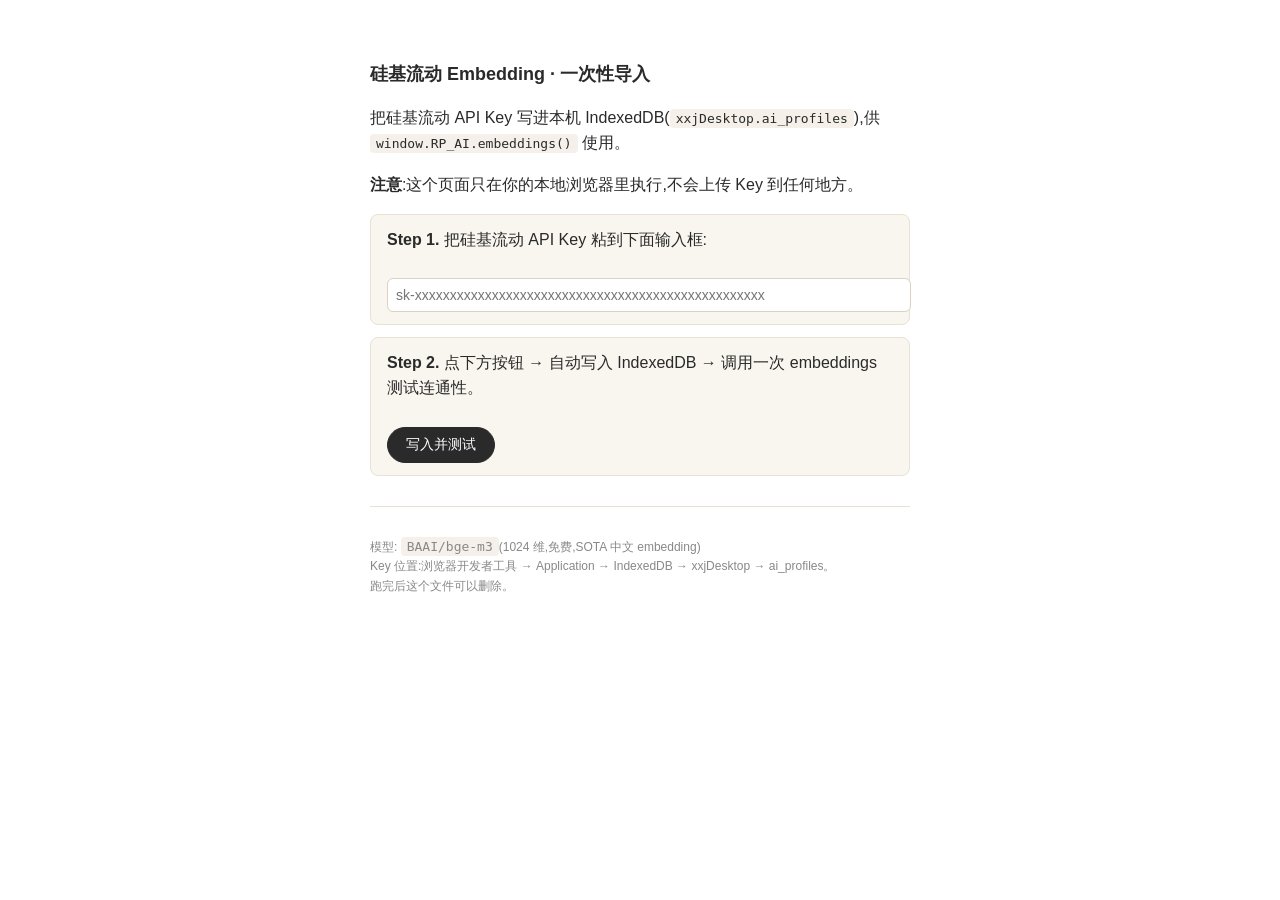
<file: scripts/bootstrap-embedding-key.html>
<!doctype html>
<html lang="zh-CN">
<head>
  <meta charset="utf-8">
  <title>硅基流动 Embedding · 一次性导入</title>
  <style>
    body { font-family: -apple-system, BlinkMacSystemFont, "Segoe UI", sans-serif; max-width: 540px; margin: 60px auto; padding: 0 20px; color: #2a2a2a; line-height: 1.6; }
    h1 { font-size: 18px; }
    code { background: #f5f1ea; padding: 2px 6px; border-radius: 4px; font-size: 13px; }
    .ok { color: #2e7d32; font-weight: 600; }
    .err { color: #c0392b; font-weight: 600; }
    .step { background: #f9f6ef; border: 1px solid #e8e1d4; border-radius: 8px; padding: 12px 16px; margin: 12px 0; }
    button { padding: 8px 18px; border-radius: 999px; border: 1px solid #d9d2c5; background: #fff; cursor: pointer; font-size: 14px; }
    button.primary { background: #2a2a2a; color: #fff; border-color: #2a2a2a; }
    pre { background: #1e1e1e; color: #d4d4d4; padding: 12px; border-radius: 6px; overflow: auto; font-size: 12px; }
  </style>
</head>
<body>
  <h1>硅基流动 Embedding · 一次性导入</h1>
  <p>把硅基流动 API Key 写进本机 IndexedDB(<code>xxjDesktop.ai_profiles</code>),供 <code>window.RP_AI.embeddings()</code> 使用。</p>
  <p><strong>注意</strong>:这个页面只在你的本地浏览器里执行,不会上传 Key 到任何地方。</p>

  <div class="step">
    <strong>Step 1.</strong> 把硅基流动 API Key 粘到下面输入框:<br><br>
    <input id="keyInput" type="text" placeholder="sk-xxxxxxxxxxxxxxxxxxxxxxxxxxxxxxxxxxxxxxxxxxxxxxxxxx" style="width: 100%; padding: 8px; font-size: 14px; border: 1px solid #d9d2c5; border-radius: 6px;">
  </div>

  <div class="step">
    <strong>Step 2.</strong> 点下方按钮 → 自动写入 IndexedDB → 调用一次 embeddings 测试连通性。
    <br><br>
    <button id="goBtn" class="primary">写入并测试</button>
  </div>

  <div id="result"></div>

  <hr style="margin: 30px 0; border: none; border-top: 1px solid #e8e1d4;">
  <p style="font-size: 12px; color: #888;">
    模型: <code>BAAI/bge-m3</code>(1024 维,免费,SOTA 中文 embedding)<br>
    Key 位置:浏览器开发者工具 → Application → IndexedDB → xxjDesktop → ai_profiles。<br>
    跑完后这个文件可以删除。
  </p>

<script>
(function () {
  // ★ 跟 db.js 完全一致的 schema(否则新建一个空 DB 后会找不到 store)
  const DB_NAME = "xxjDesktop";
  const DB_VERSION = 4;
  const STORE_PROFILES = "ai_profiles";
  const STORE_KV = "kv";

  // ★ 硅基流动(SiliconFlow)OpenAI 兼容配置
  const KEY_NAME = "siliconflow-bge-m3";
  const KEY_BASE = "https://api.siliconflow.cn/v1";
  const KEY_MODEL = "BAAI/bge-m3";

  function $(id) { return document.getElementById(id); }

  function setResult(html, isErr) {
    const r = $("result");
    r.innerHTML = `<div class="${isErr ? "err" : "ok"}" style="margin-top:16px">${html}</div>`;
  }

  function openDb() {
    return new Promise((resolve, reject) => {
      const req = indexedDB.open(DB_NAME, DB_VERSION);
      req.onupgradeneeded = (e) => {
        // 必须把 db.js 里的全部 store 都建上,避免新建一个空 DB
        const idb = e.target.result;
        if (!idb.objectStoreNames.contains(STORE_KV)) idb.createObjectStore(STORE_KV, { keyPath: "key" });
        if (!idb.objectStoreNames.contains(STORE_PROFILES)) idb.createObjectStore(STORE_PROFILES, { keyPath: "id" });
        if (!idb.objectStoreNames.contains("media_blobs")) idb.createObjectStore("media_blobs", { keyPath: "id" });
        if (!idb.objectStoreNames.contains("minimax_tts_cache")) idb.createObjectStore("minimax_tts_cache", { keyPath: "cacheKey" });
        if (!idb.objectStoreNames.contains("chat_thread_msgs")) idb.createObjectStore("chat_thread_msgs", { keyPath: "threadKey" });
      };
      req.onsuccess = () => resolve(req.result);
      req.onerror = () => reject(new Error("打开 IndexedDB 失败:" + (req.error?.message || "未知")));
    });
  }

  $("goBtn").addEventListener("click", async () => {
    const key = ($("keyInput").value || "").trim();
    if (!key) {
      setResult("请先粘贴 Key 再点按钮。", true);
      return;
    }

    // 客户端格式预检
    if (!key.startsWith("sk-")) {
      setResult("Key 格式不对:硅基流动的 Key 必须以 <code>sk-</code> 开头。请重新复制。", true);
      return;
    }
    if (key.length < 50) {
      setResult(`Key 太短(只有 ${key.length} 位),正常长度是 55 位。复制时可能漏了,请重新复制。`, true);
      return;
    }

    setResult("正在写入 IndexedDB...");

    try {
      const db = await openDb();

      // 写 ai_profiles 表
      const tx = db.transaction(STORE_PROFILES, "readwrite");
      const store = tx.objectStore(STORE_PROFILES);
      const profileId = "siliconflow_bge_m3_" + Date.now();
      const profile = {
        id: profileId,
        name: KEY_NAME,
        baseUrl: KEY_BASE,
        model: KEY_MODEL,
        apiKey: key,
        temperature: 0,
        createdAt: Date.now(),
        updatedAt: Date.now()
      };
      // ai_profiles 用 keyPath:"id"(in-line key),只传对象、不传 key 参数
      store.put(profile);
      await new Promise((resolve, reject) => {
        tx.oncomplete = resolve;
        tx.onerror = () => reject(new Error("写入失败:" + (tx.error?.message || "未知")));
      });

      setResult(`✓ Key 已写入 profile:<br><code>${profileId}</code><br><br>正在调用 <code>${KEY_MODEL}</code> 测试连通性...`);

      // 测试调用一次 embeddings(硅基流动 = 标准 OpenAI 格式,Bearer)
      const res = await fetch(`${KEY_BASE}/embeddings`, {
        method: "POST",
        headers: {
          "Content-Type": "application/json",
          Authorization: "Bearer " + key
        },
        body: JSON.stringify({
          model: KEY_MODEL,
          input: "你好，这是测试向量化的句子。"
        })
      });
      const data = await res.json().catch(() => ({}));
      if (!res.ok) {
        const fullDump = JSON.stringify(data, null, 2);
        throw new Error(`HTTP ${res.status}\n完整响应:\n<pre>${fullDump.replace(/</g, "&lt;")}</pre>`);
      }
      const vec = data?.data?.[0]?.embedding;
      if (!Array.isArray(vec)) {
        throw new Error("接口返回数据格式异常,缺 data[0].embedding");
      }

      setResult(
        `✓ <strong>全部成功</strong><br>` +
        `· profileId: <code>${profileId}</code><br>` +
        `· 模型: <code>${KEY_MODEL}</code><br>` +
        `· 向量维度: <code>${vec.length}</code><br>` +
        `· 前 5 个值: <code>[${vec.slice(0, 5).map(v => v.toFixed(4)).join(", ")}]</code><br><br>` +
        `<strong>现在可以关闭这个页面。</strong> meixinji-temp 里的 <code>window.RP_AI.embeddings()</code> 已经能用这个 profile 了。`
      );
    } catch (e) {
      setResult("✗ 失败:" + (e?.message || String(e)), true);
    }
  });
})();
</script>
</body>
</html>
</file>
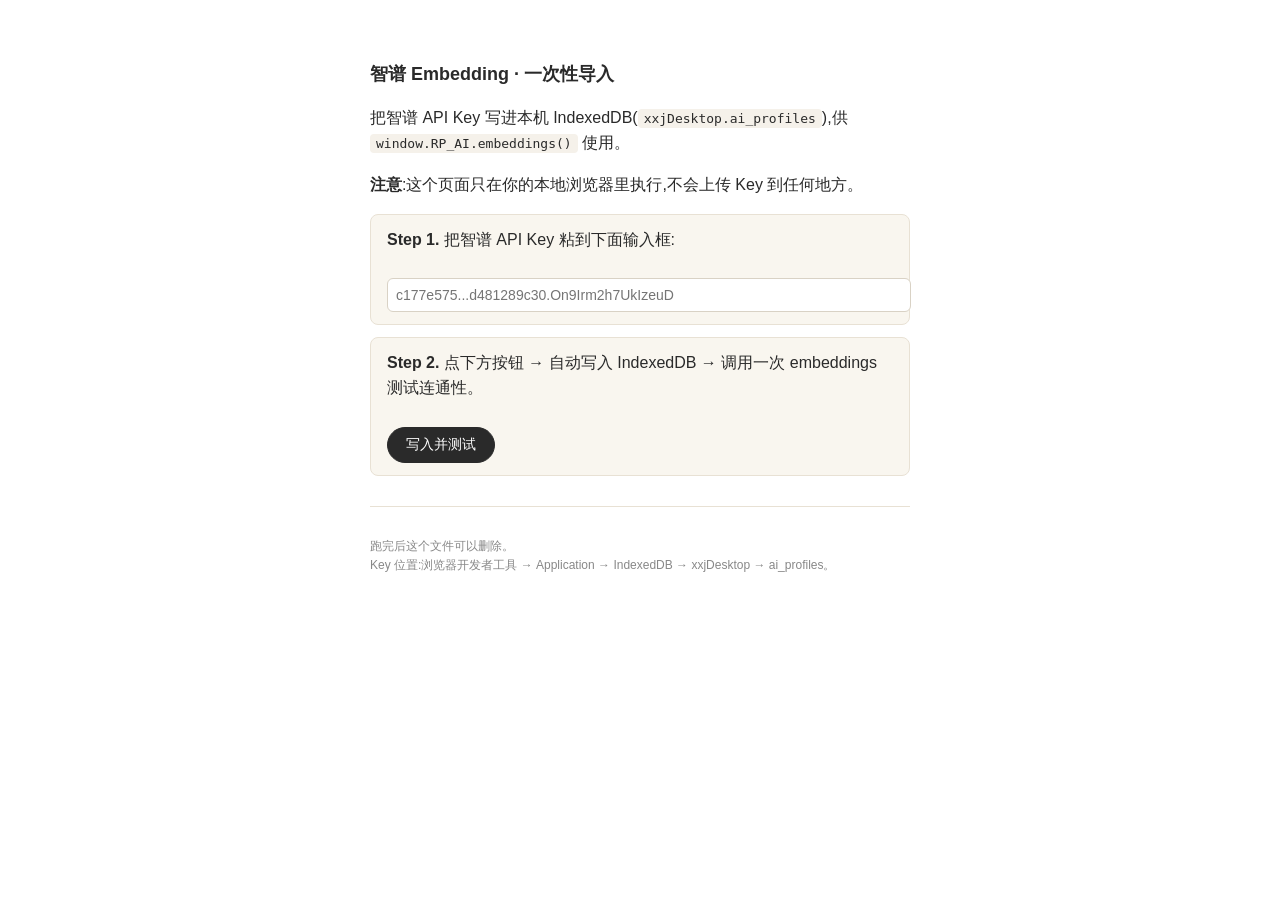
<file: scripts/bootstrap-zhipu-key.html>
<!doctype html>
<html lang="zh-CN">
<head>
  <meta charset="utf-8">
  <title>智谱 Embedding · 一次性导入</title>
  <style>
    body { font-family: -apple-system, BlinkMacSystemFont, "Segoe UI", sans-serif; max-width: 540px; margin: 60px auto; padding: 0 20px; color: #2a2a2a; line-height: 1.6; }
    h1 { font-size: 18px; }
    code { background: #f5f1ea; padding: 2px 6px; border-radius: 4px; font-size: 13px; }
    .ok { color: #2e7d32; font-weight: 600; }
    .err { color: #c0392b; font-weight: 600; }
    .step { background: #f9f6ef; border: 1px solid #e8e1d4; border-radius: 8px; padding: 12px 16px; margin: 12px 0; }
    button { padding: 8px 18px; border-radius: 999px; border: 1px solid #d9d2c5; background: #fff; cursor: pointer; font-size: 14px; }
    button.primary { background: #2a2a2a; color: #fff; border-color: #2a2a2a; }
  </style>
</head>
<body>
  <h1>智谱 Embedding · 一次性导入</h1>
  <p>把智谱 API Key 写进本机 IndexedDB(<code>xxjDesktop.ai_profiles</code>),供 <code>window.RP_AI.embeddings()</code> 使用。</p>
  <p><strong>注意</strong>:这个页面只在你的本地浏览器里执行,不会上传 Key 到任何地方。</p>

  <div class="step">
    <strong>Step 1.</strong> 把智谱 API Key 粘到下面输入框:<br><br>
    <input id="keyInput" type="text" placeholder="c177e575...d481289c30.On9Irm2h7UkIzeuD" style="width: 100%; padding: 8px; font-size: 14px; border: 1px solid #d9d2c5; border-radius: 6px;">
  </div>

  <div class="step">
    <strong>Step 2.</strong> 点下方按钮 → 自动写入 IndexedDB → 调用一次 embeddings 测试连通性。
    <br><br>
    <button id="goBtn" class="primary">写入并测试</button>
  </div>

  <div id="result"></div>

  <hr style="margin: 30px 0; border: none; border-top: 1px solid #e8e1d4;">
  <p style="font-size: 12px; color: #888;">
    跑完后这个文件可以删除。<br>
    Key 位置:浏览器开发者工具 → Application → IndexedDB → xxjDesktop → ai_profiles。
  </p>

<script>
(function () {
  // ★ 跟 db.js 完全一致的 schema(否则新建一个空 DB 后会找不到 store)
  const DB_NAME = "xxjDesktop";
  const DB_VERSION = 4;
  const STORE_PROFILES = "ai_profiles";
  const STORE_KV = "kv";

  const KEY_NAME = "智谱-embedding";
  const KEY_BASE = "https://open.bigmodel.cn/api/paas/v4";
  const KEY_MODEL = "embedding-2";

  function $(id) { return document.getElementById(id); }

  function setResult(html, isErr) {
    const r = $("result");
    r.innerHTML = `<div class="${isErr ? "err" : "ok"}" style="margin-top:16px">${html}</div>`;
  }

  /**
   * 智谱新版 API Key 格式：{id}.{secret}。需要用 HMAC-SHA256 生成 JWT token。
   * 纯浏览器实现：Web Crypto API + base64url。
   * @param {string} apiKey
   * @returns {Promise<string>} JWT token；不是 {id}.{secret} 格式时返回空串
   */
  async function buildJwtFromApiKey(apiKey) {
    const parts = String(apiKey || "").split(".");
    if (parts.length !== 2 || !parts[0] || !parts[1]) return "";
    const [id, secret] = parts;
    const header = { typ: "JWT", alg: "HS256", sign_type: "SIGN" };
    const nowMs = Date.now();
    const payload = {
      api_key: id,
      exp: nowMs + 3600 * 1000,
      timestamp: nowMs,
      iat: nowMs
    };
    const enc = new TextEncoder();
    const base64url = (s) => {
      const b = btoa(typeof s === "string" ? s : String.fromCharCode(...new Uint8Array(s)));
      return b.replace(/=/g, "").replace(/\+/g, "-").replace(/\//g, "_");
    };
    const headerB64 = base64url(JSON.stringify(header));
    const payloadB64 = base64url(JSON.stringify(payload));
    const signingInput = `${headerB64}.${payloadB64}`;
    const key = await crypto.subtle.importKey(
      "raw",
      enc.encode(secret),
      { name: "HMAC", hash: "SHA-256" },
      false,
      ["sign"]
    );
    const signature = await crypto.subtle.sign("HMAC", key, enc.encode(signingInput));
    const sigB64 = base64url(new Uint8Array(signature));
    return `${signingInput}.${sigB64}`;
  }

  function openDb() {
    return new Promise((resolve, reject) => {
      const req = indexedDB.open(DB_NAME, DB_VERSION);
      req.onupgradeneeded = (e) => {
        // 这里必须把 db.js 里的全部 store 都建上,避免我们新建一个空 DB
        const idb = e.target.result;
        if (!idb.objectStoreNames.contains(STORE_KV)) idb.createObjectStore(STORE_KV, { keyPath: "key" });
        if (!idb.objectStoreNames.contains(STORE_PROFILES)) idb.createObjectStore(STORE_PROFILES, { keyPath: "id" });
        if (!idb.objectStoreNames.contains("media_blobs")) idb.createObjectStore("media_blobs", { keyPath: "id" });
        if (!idb.objectStoreNames.contains("minimax_tts_cache")) idb.createObjectStore("minimax_tts_cache", { keyPath: "cacheKey" });
        if (!idb.objectStoreNames.contains("chat_thread_msgs")) idb.createObjectStore("chat_thread_msgs", { keyPath: "threadKey" });
      };
      req.onsuccess = () => resolve(req.result);
      req.onerror = () => reject(new Error("打开 IndexedDB 失败:" + (req.error?.message || "未知")));
    });
  }

  $("goBtn").addEventListener("click", async () => {
    const key = ($("keyInput").value || "").trim();
    if (!key) {
      setResult("请先粘贴 Key 再点按钮。", true);
      return;
    }

    setResult("正在写入 IndexedDB...");

    try {
      const db = await openDb();

      // 写 ai_profiles 表
      const tx = db.transaction(STORE_PROFILES, "readwrite");
      const store = tx.objectStore(STORE_PROFILES);
      const profileId = "zhipu_embedding_" + Date.now();
      const profile = {
        id: profileId,
        name: KEY_NAME,
        baseUrl: KEY_BASE,
        model: KEY_MODEL,
        apiKey: key,
        temperature: 0,
        createdAt: Date.now(),
        updatedAt: Date.now()
      };
      // ai_profiles 用 keyPath:"id"（in-line key），只传对象、不传 key 参数
      store.put(profile);
      await new Promise((resolve, reject) => {
        tx.oncomplete = resolve;
        tx.onerror = () => reject(new Error("写入失败:" + (tx.error?.message || "未知")));
      });

      setResult(`✓ Key 已写入 profile:<br><code>${profileId}</code><br><br>正在调用 <code>${KEY_MODEL}</code> 测试连通性...`);
      
      // 测试调用一次 embeddings(先试直接 Bearer,不行再用 JWT)
      const baseUrlRaw = KEY_BASE;
      const jwtToken = await buildJwtFromApiKey(key);
      const urlsToTry = [
        { label: "Bearer 模式", auth: `Bearer ${key}` },
        { label: "JWT 模式", auth: jwtToken }
      ].filter(a => a.auth);

      let data = null;
      const errs = [];
      for (const attempt of urlsToTry) {
        try {
          const res = await fetch(`${baseUrlRaw}/embeddings`, {
            method: "POST",
            headers: {
              "Content-Type": "application/json",
              Authorization: attempt.auth
            },
            body: JSON.stringify({
              model: KEY_MODEL,
              input: "你好，这是测试向量化的句子。"
            })
          });
          data = await res.json().catch(() => ({}));
          if (res.ok) break;
          const fullDump = JSON.stringify(data, null, 2);
          const msg = (data.error && (data.error.message || data.error)) || data.message || `HTTP ${res.status}`;
          errs.push(`${attempt.label}：${typeof msg === "string" ? msg : JSON.stringify(msg)}\n响应: ${fullDump}`);
          data = null;
        } catch (e) {
          errs.push(`${attempt.label}：${e?.message || String(e)}`);
        }
      }
      if (!data) throw new Error("两种鉴权方式都失败。\n" + errs.join("\n\n"));
      const vec = data?.data?.[0]?.embedding;
      if (!Array.isArray(vec)) throw new Error("接口返回数据格式异常");

      setResult(
        `✓ <strong>全部成功</strong><br>` +
        `· profileId: <code>${profileId}</code><br>` +
        `· 向量维度: <code>${vec.length}</code><br>` +
        `· 前 5 个值: <code>[${vec.slice(0, 5).map(v => v.toFixed(4)).join(", ")}]</code><br><br>` +
        `<strong>现在可以关闭这个页面。</strong> meixinji-temp 里的 <code>window.RP_AI.embeddings()</code> 已经能用这个 profile 了。`
      );
    } catch (e) {
      setResult("✗ 失败:" + (e?.message || String(e)), true);
    }
  });
})();
</script>
</body>
</html>
</file>
